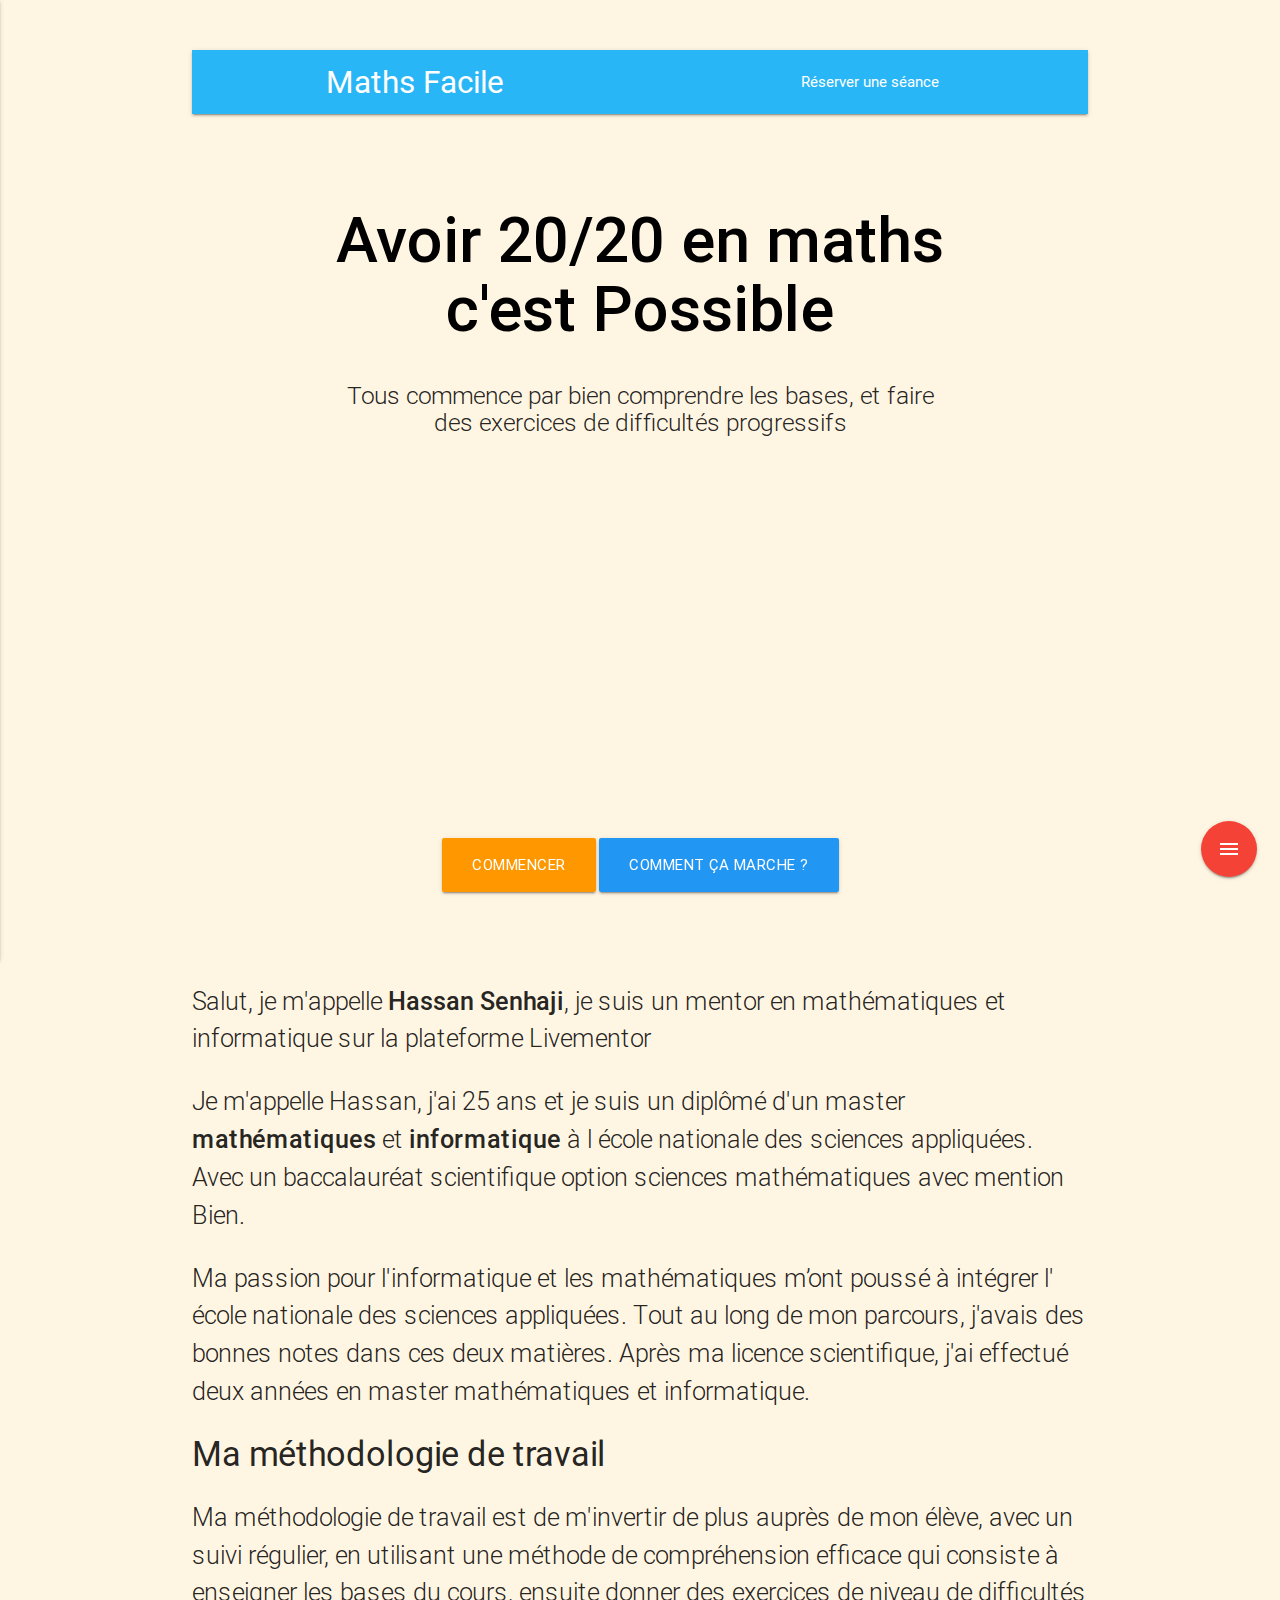
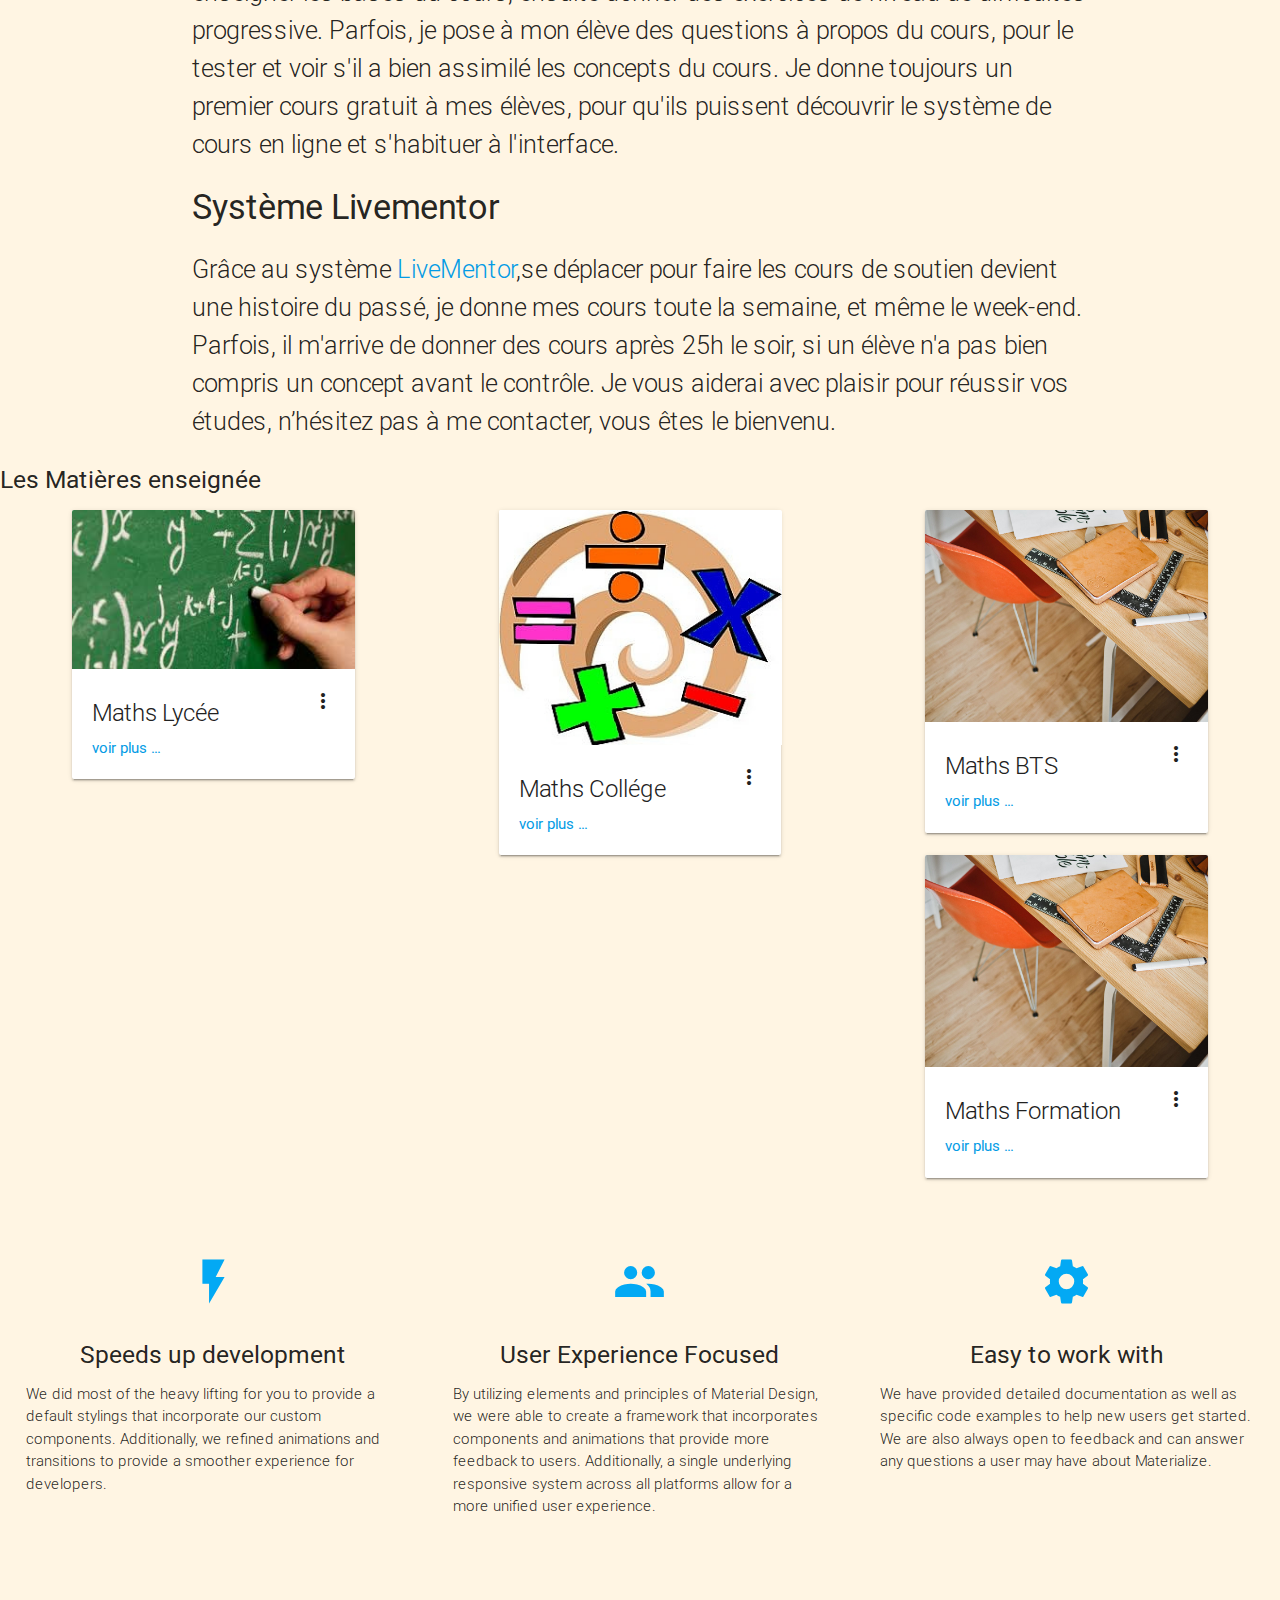
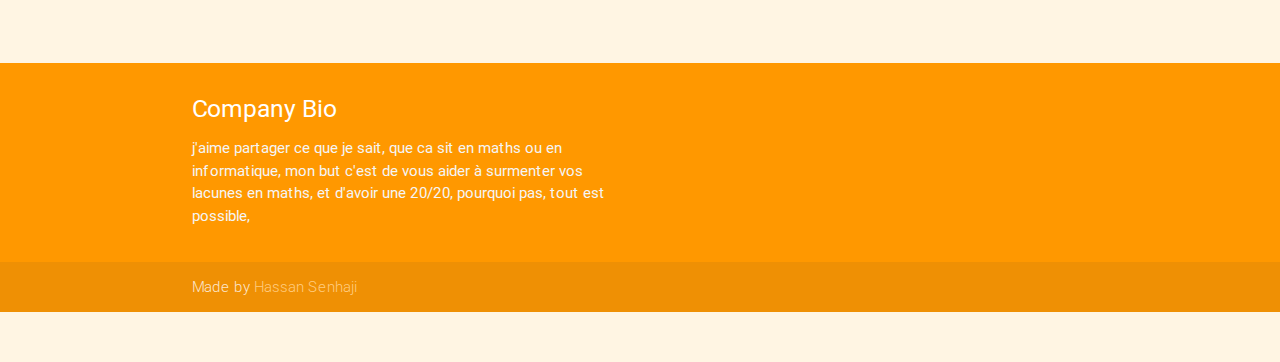
<file: index.html>
<!DOCTYPE html>
<html lang="en">
<head>
  <meta http-equiv="Content-Type" content="text/html; charset=UTF-8"/>
  <meta name="viewport" content="width=device-width, initial-scale=1, maximum-scale=1.0"/>
  <title>Starter Template - Materialize</title>

  <!-- CSS  -->
  <link href="https://fonts.googleapis.com/icon?family=Material+Icons" rel="stylesheet">
  <link href="css/materialize.css" type="text/css" rel="stylesheet" media="screen,projection"/>
  <link href="css/style.css" type="text/css" rel="stylesheet" media="screen,projection"/>
</head>
<body>
<div class="container">
  <nav class="light-blue lighten-1" role="navigation">
    <div class="nav-wrapper container"><a id="logo-container" href="#" class="brand-logo">Maths Facile</a>
      <ul class="right hide-on-med-and-down">
        <li><a href="https://www.livementor.com/membre/Hassan-S">Réserver une séance</a></li>
      </ul>

      <ul id="nav-mobile" class="side-nav">
        <li><a href="#">Live Stream</a></li>
        <li><a href="#"></a>Terminale S</li>
        <li><a href="#"></a>1er S</li>
      </ul>
      <a href="#" data-activates="nav-mobile" class="button-collapse"><i class="material-icons">menu</i></a>
    </div>
  </nav>
  <div class="section no-pad-bot" id="index-banner">
    <div class="container">
      <br><br>
      <h1 class="header center black-text"><strong>Avoir 20/20 en maths c'est Possible</strong></h1>
      <div class="row center">
        <h5 class="header col s12 light">Tous commence par bien comprendre les bases, et faire des exercices de difficultés progressifs</h5>
      </div>
     <div class="row">
        <div class="col s12">
           <div class="video-container">
        <iframe width="1020" height="860" src="https://www.youtube.com/embed/Ozm3R1fWqgE" frameborder="0" allowfullscreen></iframe>
      </div>
        </div>
      </div>  
      <div class="row center">
        <a href="http://materializecss.com/getting-started.html" id="download-button" class="btn-large waves-effect waves-light orange">Commencer</a>
        <a href="file:///C:/Users/lebnc/Desktop/site/comment-ca-marche.html" id="download-button" class="btn-large waves-effect waves-light blue">Comment ça marche ?</a>
      </div>
      <br><br>

    </div>

      <p class="flow-text" >Salut, je m'appelle <strong>Hassan Senhaji</strong>, je suis un mentor en mathématiques et informatique sur la plateforme Livementor</p>
      <div class="col s12">
        <div class="flow-text"><p>Je m'appelle Hassan, j'ai 25 ans et je suis un diplômé d'un master <strong>mathématiques</strong> et <strong>informatique</strong> à l école nationale des sciences appliquées. Avec un baccalauréat scientifique option sciences mathématiques avec mention Bien.</p> 

        <p> Ma passion pour l'informatique et les mathématiques m’ont poussé à intégrer l' école nationale des sciences appliquées. Tout au long de mon parcours, j'avais des bonnes notes dans ces deux matières. Après ma licence scientifique, j'ai effectué deux années en master mathématiques et informatique.</p>
        <h4>Ma méthodologie de travail</h4>
         <p> Ma méthodologie de travail est de m'invertir de plus auprès de mon élève, avec un suivi régulier, en utilisant une méthode de compréhension efficace qui consiste à enseigner les bases du cours, ensuite donner des exercices de niveau de difficultés progressive. Parfois, je pose à mon élève des questions à propos du cours, pour le tester et voir s'il a bien assimilé les concepts du cours. Je donne toujours un premier cours gratuit à mes élèves, pour qu'ils puissent découvrir le système de cours en ligne et s'habituer à l'interface.</p>

          <h4>Système Livementor</h4>
          <p>Grâce au système <a href="www.livementor.com">LiveMentor</a>,se déplacer pour faire les cours de soutien devient une histoire du passé, je donne mes cours toute la semaine, et même le week-end. Parfois, il m'arrive de donner des cours après 25h le soir, si un élève n'a pas bien compris un concept avant le contrôle.

          Je vous aiderai avec plaisir pour réussir vos études, n’hésitez pas à me contacter, vous êtes le bienvenu.</p></div>  
          </div>
     
   </div>
  </div>

  <!-- Presenatain-->
 <div class="row">
  <h5>Les Matières enseignée</h5>
<div class="col s4">
  <div class="container">
         <div class="card">
          <div class="card-image waves-effect waves-block waves-light">
            <img class="activator" src="images/maths-lycée.jpg">
          </div>
          <div class="card-content">
            <span class="card-title activator grey-text text-darken-4">Maths Lycée<i class="material-icons right">more_vert</i></span>
            <p><a href="#">voir plus ...</a></p>
          </div>
          <div class="card-reveal">
            <span class="card-title grey-text text-darken-4">Maths Lycée<i class="material-icons right">close</i></span>
            <p>apprendre les maths avec une methodologie efficaces, qui consite sur  le bonne comprhesion du cours et la realisation des exercice </p>
          </div>
        </div>
  </div>
</div>

<div class="col s4">
  <div class="container">
         <div class="card">
          <div class="card-image waves-effect waves-block waves-light">
            <img class="activator" src="images/maths-college.jpg">
          </div>
          <div class="card-content">
            <span class="card-title activator grey-text text-darken-4">Maths Collége<i class="material-icons right">more_vert</i></span>
            <p><a href="#">voir plus ...</a></p>
          </div>
          <div class="card-reveal">
            <span class="card-title grey-text text-darken-4">Maths Collége<i class="material-icons right">close</i></span>
            <p>apprendre les maths avec une methodologie efficaces, qui consite sur  le bonne comprhesion du cours et la realisation des exercice </p>
          </div>
        </div>
  </div>
</div>

<div class="col s4">
  <div class="container">
         <div class="card">
          <div class="card-image waves-effect waves-block waves-light">
            <img class="activator" src="images/office.jpg">
          </div>
          <div class="card-content">
            <span class="card-title activator grey-text text-darken-4">Maths BTS<i class="material-icons right">more_vert</i></span>
            <p><a href="#">voir plus ...</a></p>
          </div>
          <div class="card-reveal">
            <span class="card-title grey-text text-darken-4">Maths BTS<i class="material-icons right">close</i></span>
            <p>apprendre les maths avec une methodologie efficaces, qui consite sur  le bonne comprhesion du cours et la realisation des exercice </p>
          </div>
        </div>
  </div>
</div>

<div class="col s4">
  <div class="container">
         <div class="card">
          <div class="card-image waves-effect waves-block waves-light">
            <img class="activator" src="images/office.jpg">
          </div>
          <div class="card-content">
            <span class="card-title activator grey-text text-darken-4">Maths Formation<i class="material-icons right">more_vert</i></span>
            <p><a href="#">voir plus ...</a></p>
          </div>
          <div class="card-reveal">
            <span class="card-title grey-text text-darken-4">Maths Formation<i class="material-icons right">close</i></span>
            <p>apprendre les maths avec une methodologie efficaces, qui consite sur  le bonne comprhesion du cours et la realisation des exercice </p>
          </div>
        </div>
  </div>
</div>

</div>
    <div class="section">

      <!--   Icon Section   -->
      <div class="row">
        <div class="col s12 m4">
          <div class="icon-block">
            <h2 class="center light-blue-text"><i class="material-icons">flash_on</i></h2>
            <h5 class="center">Speeds up development</h5>

            <p class="light">We did most of the heavy lifting for you to provide a default stylings that incorporate our custom components. Additionally, we refined animations and transitions to provide a smoother experience for developers.</p>
          </div>
        </div>

        <div class="col s12 m4">
          <div class="icon-block">
            <h2 class="center light-blue-text"><i class="material-icons">group</i></h2>
            <h5 class="center">User Experience Focused</h5>

            <p class="light">By utilizing elements and principles of Material Design, we were able to create a framework that incorporates components and animations that provide more feedback to users. Additionally, a single underlying responsive system across all platforms allow for a more unified user experience.</p>
          </div>
        </div>

        <div class="col s12 m4">
          <div class="icon-block">
            <h2 class="center light-blue-text"><i class="material-icons">settings</i></h2>
            <h5 class="center">Easy to work with</h5>

            <p class="light">We have provided detailed documentation as well as specific code examples to help new users get started. We are also always open to feedback and can answer any questions a user may have about Materialize.</p>
          </div>
        </div>
      </div>

    </div>
    <br><br>

    <div class="section">

    </div>
  </div>
 <div class="fixed-action-btn horizontal click-to-toggle">
    <a class="btn-floating btn-large red">
      <i class="material-icons">menu</i>
    </a>
    <ul>
      <li><a class="btn-floating red" href="https://docs.google.com/document/d/1OkbteKPAMsyq3Dt9PnPoPhtl57mLIR1KyC4dmjJ_wAs/edit"><i class="material-icons">insert_chart</i></a></li>
      <li><a class="btn-floating yellow darken-1"><i class="material-icons">format_quote</i></a></li>
      <li><a class="btn-floating green"><i class="material-icons">publish</i></a></li>
      <li><a class="btn-floating blue"><i class="material-icons">attach_file</i></a></li>
    </ul>
  </div>
  <footer class="page-footer orange">
    <div class="container">
      <div class="row">
        <div class="col l6 s12">
          <h5 class="white-text">Company Bio</h5>
          <p class="grey-text text-lighten-4">j'aime partager ce que je sait, que ca sit en maths ou en informatique, mon but c'est de vous aider à surmenter vos lacunes en maths, et d'avoir une 20/20, pourquoi pas, tout est possible, </p>
        </div>
      </div>
    </div>
    <div class="footer-copyright">
      <div class="container">
      Made by <a class="orange-text text-lighten-3" href="https://www.livementor.com/membre/Hassan-S">Hassan Senhaji</a>
      </div>
    </div>
  </footer>


  <!--  Scripts-->
  <script src="https://code.jquery.com/jquery-2.1.1.min.js"></script>
  <script src="js/materialize.js"></script>
  <script src="js/init.js"></script>

  </body>
</html>
</file>
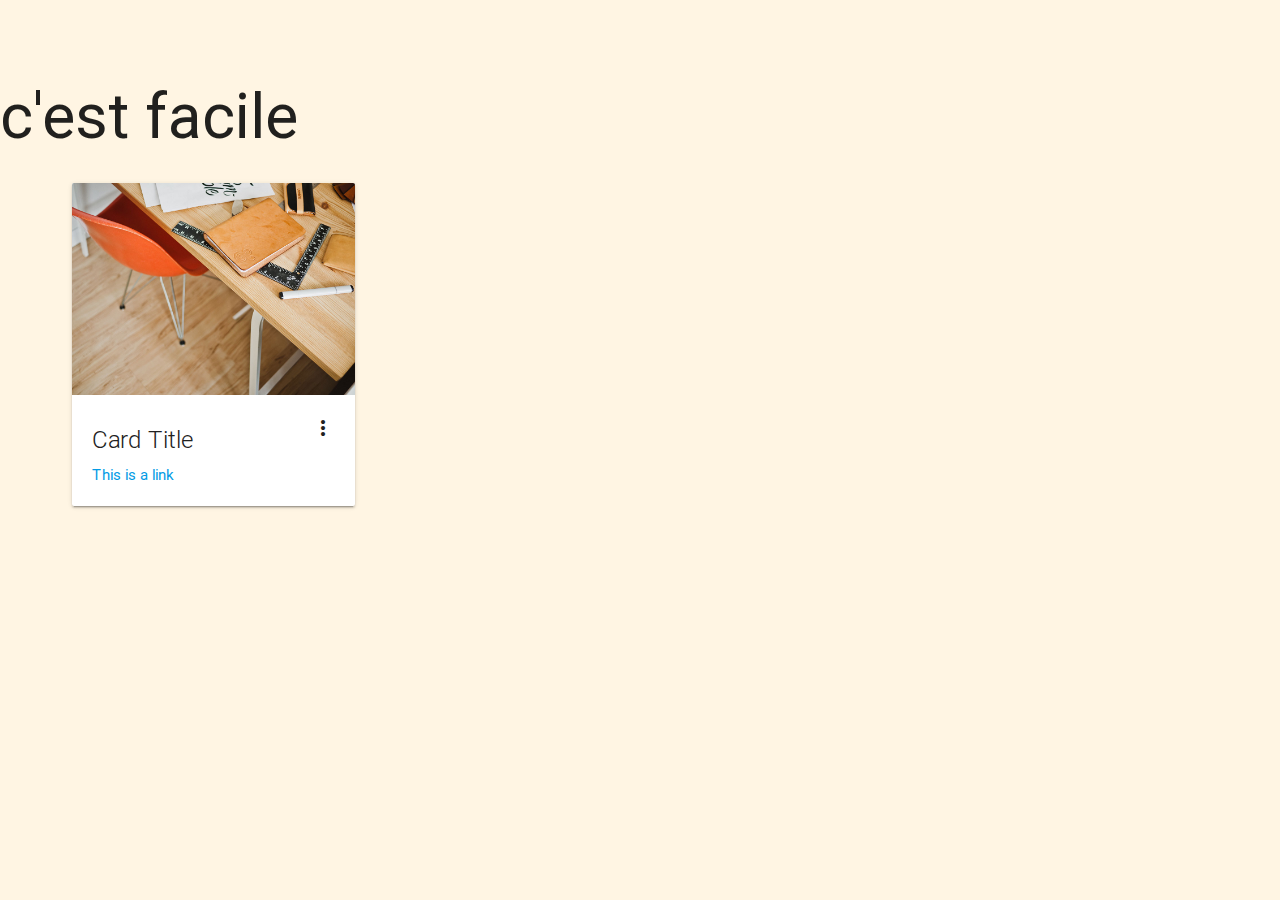
<file: comment-ca-marche.html>
<!DOCTYPE html>
<html lang="en">
<head>
  <meta http-equiv="Content-Type" content="text/html; charset=UTF-8"/>
  <meta name="viewport" content="width=device-width, initial-scale=1, maximum-scale=1.0"/>
  <title>Starter Template - Materialize</title>

  <!-- CSS  -->
  <link href="https://fonts.googleapis.com/icon?family=Material+Icons" rel="stylesheet">
  <link href="css/materialize.css" type="text/css" rel="stylesheet" media="screen,projection"/>
  <link href="css/style.css" type="text/css" rel="stylesheet" media="screen,projection"/>
</head>
<body>
<h1>c'est facile</h1>
<div class="row">
	
<div class="col s4">
	<div class="container">
	 <div class="card">
    <div class="card-image waves-effect waves-block waves-light">
      <img class="activator" src="images/office.jpg">
    </div>
    <div class="card-content">
      <span class="card-title activator grey-text text-darken-4">Card Title<i class="material-icons right">more_vert</i></span>
      <p><a href="#">This is a link</a></p>
    </div>
    <div class="card-reveal">
      <span class="card-title grey-text text-darken-4">Card Title<i class="material-icons right">close</i></span>
      <p>apprendre les maths avec une methodologie efficaces, qui consite sur  le bonne comprhesion du cours et la realisation des exercice </p>
    </div>
  </div>
	
	</div>

</div>

</div>

   <script src="https://code.jquery.com/jquery-2.1.1.min.js"></script>
  <script src="js/materialize.js"></script>
  <script src="js/init.js"></script>
  </body>

  </html>
</file>
<file: css/style.css>
/* Custom Stylesheet */
/**
 * Use this file to override Materialize files so you can update
 * the core Materialize files in the future
 *
 * Made By MaterializeCSS.com
 */

.icon-block {
  padding: 0 15px;
}
.icon-block .material-icons {
	font-size: inherit;
}

body {
	width: 100%;
    height: 100%;
    padding-top: 50px;
    padding-bottom: 50px;
    border-radius: 10px;
    background-color: #fff5e3;
    cursor: default;
}
</file>
